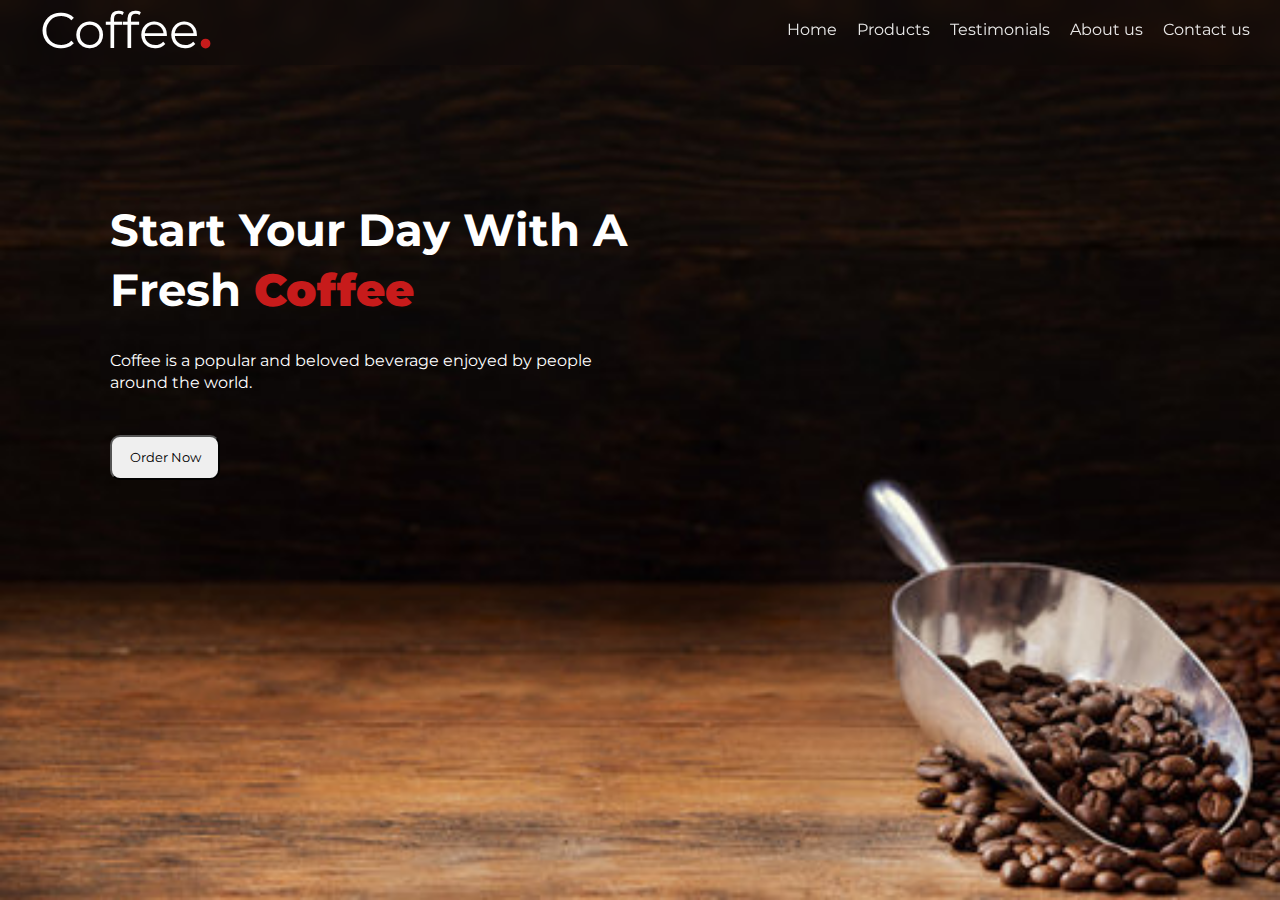
<file: index.html>
<!DOCTYPE html>
<html lang="en">

<head>
    <meta charset="UTF-8">
    <meta name="viewport" content="width=device-width, initial-scale=1.0">
    <link rel="icon" href="images.jpeg">
    <title>Coffee - only for Indians</title>
    <link rel="stylesheet" href="style.css">
    <link rel="preconnect" href="https://fonts.googleapis.com">
    <link rel="preconnect" href="https://fonts.gstatic.com" crossorigin>
    <link href="https://fonts.googleapis.com/css2?family=Montserrat:ital,wght@0,100..900;1,100..900&display=swap"
        rel="stylesheet">
</head>

<body>
    <div class="main">
        <div class="nav">
            <div class="logo">Coffee<strong>.</strong></div>
            <div class="options">
                <ul>
                    <li><a href="#home">Home</a></li>
                    <li><a href="#products">Products</a></li>
                    <li><a href="#testimonials">Testimonials</a></li>
                    <li><a href="#about">About us</a></li>
                    <li><a href="#contact">Contact us</a></li>
                </ul>
            </div>
        </div>
        <div class="main_body">
            <div class="main_heading">
                <h1>Start Your Day With A<br>Fresh <strong>Coffee</strong></h1>
            </div>
            <p>Coffee is a popular and beloved beverage enjoyed by people <br>around the world.</p>
            <button onclick="redirectToDirectory()" id=".btn">Order Now</button>
        </div>
    </div>
</body>
<script src="app.js"></script>

</html>
</file>
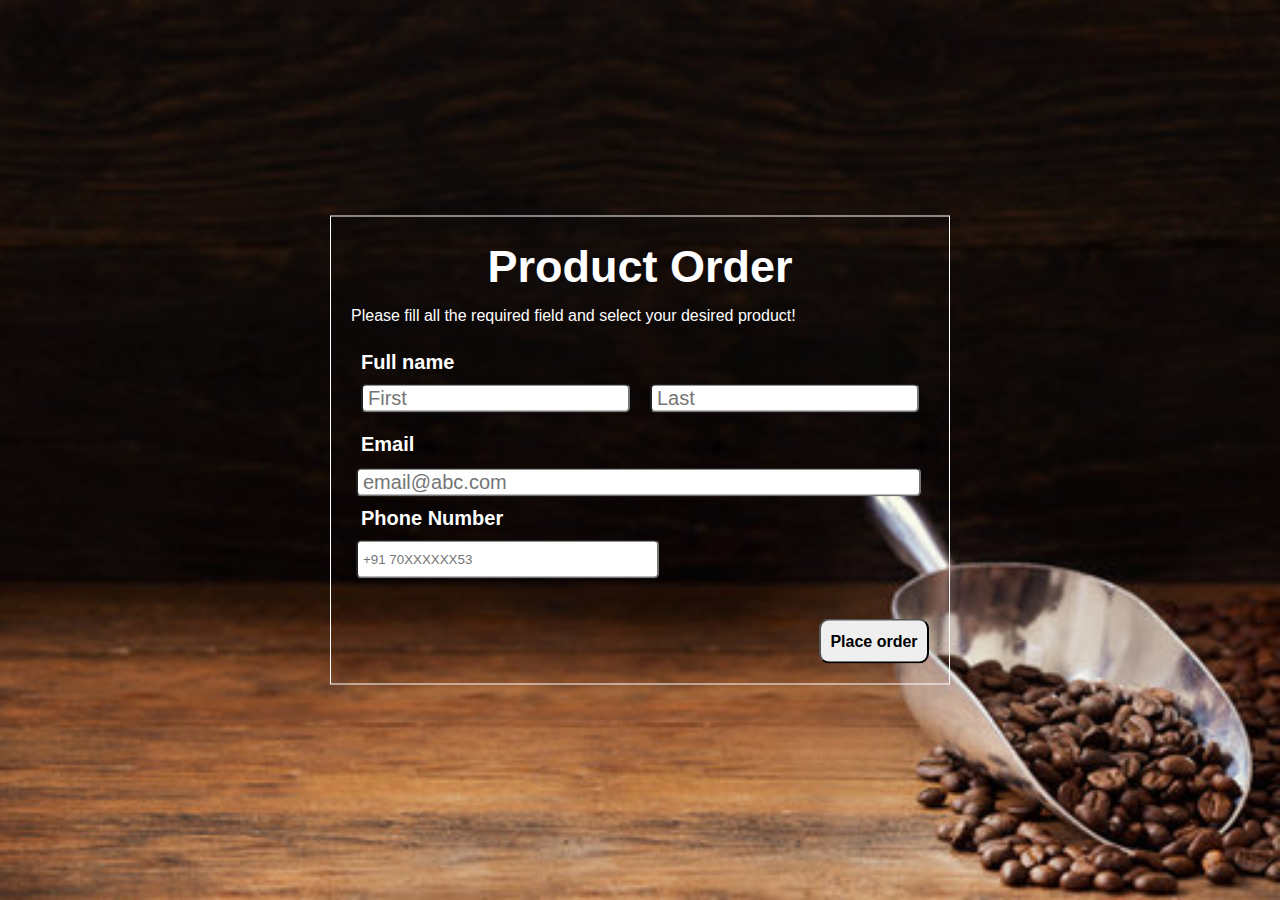
<file: order.html>
<!DOCTYPE html>
<html lang="en">
<head>
    <meta charset="UTF-8">
    <meta name="viewport" content="width=device-width, initial-scale=1.0">
    <title>Document</title>
    <link rel="stylesheet" href="order.css">
    <link rel="stylesheet" href="style.css">
</head>
<body>
    <div class="main">
    <div class="container">
        <h1>Product Order</h1>
        <p>Please fill all the required field and select your desired product!</p>
        <form action="#">
            <div class="name">
                <div class="fullname">
                    <label for="fullname">Full name</label>
                </div>
                <div class="names">
                    <input type="text" class="brradius" id="first" placeholder="First">
                    <input type="text" class="brradius" id="last" placeholder="Last">
                </div>
            </div>
            <div class="email">
                <div id="first" class="white">Email</div>
                <input type="email" class="brradius" placeholder="email@abc.com">
            </div>
            <div class="number">
                <div class="phone white">Phone Number</div>
                <input type="number" class="brradius" placeholder="+91 70XXXXXX53">
            </div>
            <div class="btn">
                <button>Place order</button>
            </div>
            
        </form>
    </div>
</div>
</body>
</html>
</file>
<file: style.css>
*{
    margin: 0; 
    padding: 0;
    font-family: "Montserrat", sans-serif;
}



strong{
    color: rgb(199, 27, 27);
}
.nav{
    height: 65px;
    width: 100%;
    display: flex;
    justify-content: space-between;
    background: transparent brown;
    backdrop-filter: blur(10px);
    position: fixed;
    /* background-color: black; */
    
}

.logo{
    color: white;
    font-size: 50px;
    margin-left: 40px;
}

.options{
    margin: 20px;
}

.options ul{
    color: white;
    list-style-type: none;
    display: flex;
    justify-content: space-evenly;
}

.options ul li a{
    text-decoration: none;
    color: white;
    padding: 10px;
    opacity: 0.9;
    
}

.options ul li a:hover{
    border-bottom: 2px solid white;
    opacity: 1;
}

/* main body */

.main{
    background-image: url(coffee.jpg);
    background-size: cover;
    height: 100vh;
}

.main_body{
    position: relative;
    top: 200px;
    margin-left: 110px;
}

h1{
    color: white;
    font-size: 45px;
    line-height: 60px;
    
}

.main_body p{
    color: white;
    line-height: 1.4rem;
    margin-top: 30px;
}

button{
    color: black;
    height: 45px;
    width: 110px;
    margin-top: 40px;
    border-radius: 10px;
}

button a{
    color: black;
    font-size: 15px;
    font-weight: 600;
    padding: 10px;

    text-decoration: none;
}

button:hover{
    opacity: 1;
    border: 0;
    /* box-shadow: 2px; */
    background-color: rgb(199, 27, 27);
}

button a:hover{
    color: white;
}

@media (max-width:512px){
    .main{
        background-size: cover;
    }
    .options ul{
        display: none;
    }
    .nav{
        justify-content: center;
    }
    .main_body{
        padding: 3rem;
    }
}
</file>
<file: order.css>
*{
    margin: 0;
    padding: 0;
    font-family: 'Gilroy';
}

h1{
    display: flex;
    justify-content: center;
}

p{
    margin-top: 10px;
    color: white;
}

.container{
    position: absolute;
    top: 50%;
    left: 50%;
    transform: translate(-50%,-50%);
    border: 1px solid white;
    padding: 20px;
    
}

.container:hover{
    box-shadow: 10px 10px 10px white;
}

.name{
    margin-top: 1rem;
    padding: 10px;
    color: white ;
}

.fullname{
    font-size: 20px;
    font-weight: 600;
    margin-bottom: 10px;
}

.names{
    display: flex;
}

#first{
    margin-right: 20px; 
    height: 25px;   
    width: 50%;
    font-size: 20px;
    
}

.white{
    color: white;
    font-size: 20px;
    font-weight: 600;
    padding: 10px;
}

#last{
    height:25px;
    width: 50%;
    font-size: 20px;
    
}

#first::placeholder,#last::placeholder{
    padding: 5px;
}

.brradius{
    border-radius: 5px;
}

.email input{
    width: 97%;
    height: 25px;
    margin-left: 5px;
    font-size: 20px;
}

.email input::placeholder{
    padding: 5px;
}

.number input{
    width: 50%;
    height: 25px;
    padding: 5px;
    margin-left: 5px;
}

.btn{
    display: flex;
    justify-content: end;
}

button{
    font-size: 16px;
    font-weight: 600;
}
</file>
